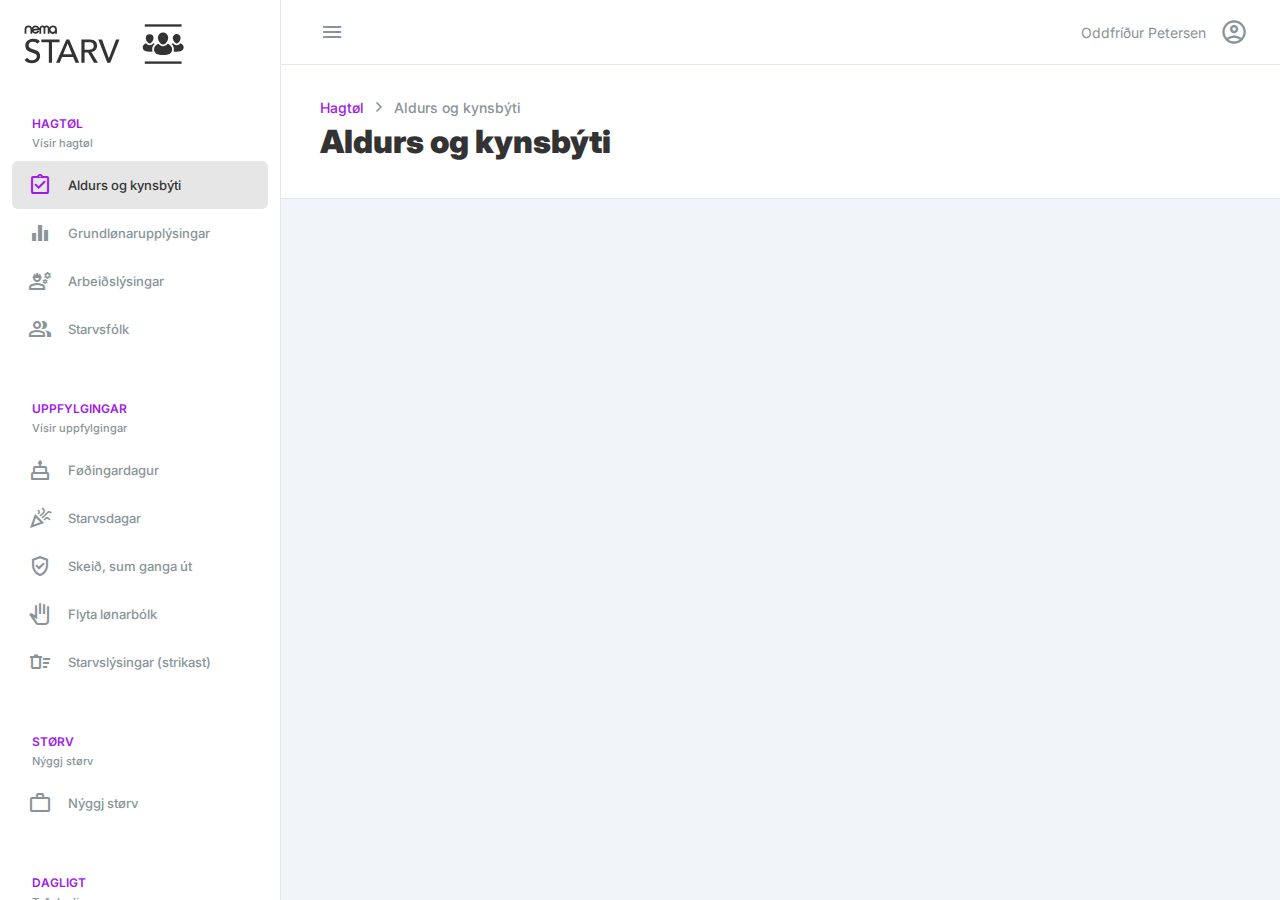
<file: index.html>
<!DOCTYPE html>
<html lang="en">
<head>
    <meta charset="UTF-8">
    <meta http-equiv="X-UA-Compatible" content="IE=edge">
    <meta name="viewport" content="width=device-width, initial-scale=1.0">
    <title>Nema STARV</title>
    <link rel="preconnect" href="https://fonts.googleapis.com">
    <link rel="preconnect" href="https://fonts.gstatic.com" crossorigin>
    <link href="https://fonts.googleapis.com/css2?family=Inter:wght@100;200;300;400;500;600;700;800;900&display=swap" rel="stylesheet">
    <link rel="stylesheet" href="https://fonts.googleapis.com/css2?family=Material+Symbols+Outlined:opsz,wght,FILL,GRAD@24,400,0,0" />
    <link rel="stylesheet" href="style.css">
    <link rel="shortcut icon" href="#">
</head>
<body>

    <section id="sidenav">
        <div class="container">
            <div class="sidenav-wrapper">
                <div class="logo-wrapper">
                    <a href="#">
                        <img class="logo" src="./starv_ikon2-1.svg">
                    </a>
                </div>
                <div class="menu-wrapper">

                    <div class="menu-section">
                        <div class="menu-title">Hagtøl</div>
                        <small>Vísir hagtøl</small>
                        <ul class="menu">
                            <li class="menu-item">
                                <a href="#" class="menu-link active">
                                    <span class="material-symbols-outlined">assignment_turned_in</span>
                                    <span>Aldurs og kynsbýti</span>
                                </a>
                            </li>
                            <li class="menu-item">
                                <a href="#" class="menu-link">
                                    <span class="material-symbols-outlined">equalizer</span>
                                    <span>Grundlønarupplýsingar</span>
                                </a>
                            </li>
                            <li class="menu-item">
                                <a href="#" class="menu-link">
                                    <span class="material-symbols-outlined">engineering</span>
                                    <span>Arbeiðslýsingar</span>
                                </a>
                            </li>
                            <li class="menu-item">
                                <a href="#" class="menu-link">
                                    <span class="material-symbols-outlined">group</span>
                                    <span>Starvsfólk</span>
                                </a>
                            </li>
                        </ul>
                    </div>

                    <div class="menu-section">
                        <div class="menu-title">Uppfylgingar</div>
                        <small>Vísir uppfylgingar</small>
                        <ul class="menu">
                            <li class="menu-item">
                                <a href="#" class="menu-link">
                                    <span class="material-symbols-outlined">cake</span>
                                    <span>Føðingardagur</span>
                                </a>
                            </li>
                            <li class="menu-item">
                                <a href="#" class="menu-link">
                                    <span class="material-symbols-outlined">celebration</span>
                                    <span>Starvsdagar</span>
                                </a>
                            </li>
                            <li class="menu-item">
                                <a href="#" class="menu-link">
                                    <span class="material-symbols-outlined">verified_user</span>
                                    <span>Skeið, sum ganga út</span>
                                </a>
                            </li>
                            <li class="menu-item">
                                <a href="#" class="menu-link">
                                    <span class="material-symbols-outlined">pan_tool</span>
                                    <span>Flyta lønarbólk</span>
                                </a>
                            </li>
                            <li class="menu-item">
                                <a href="#" class="menu-link">
                                    <span class="material-symbols-outlined">delete_sweep</span>
                                    <span>Starvslýsingar (strikast)</span>
                                </a>
                            </li>
                        </ul>
                    </div>

                    <div class="menu-section">
                        <div class="menu-title">Størv</div>
                        <small>Nýggj størv</small>
                        <ul class="menu">
                            <li class="menu-item">
                                <a href="#" class="menu-link">
                                    <span class="material-symbols-outlined">work</span>
                                    <span>Nýggj størv</span>
                                </a>
                            </li>
                        </ul>
                    </div>

                    <div class="menu-section">
                        <div class="menu-title">Dagligt</div>
                        <small>Tað dagliga</small>
                        <ul class="menu">
                            <li class="menu-item">
                                <a href="#" class="menu-link">
                                    <span class="material-symbols-outlined">cake</span>
                                    <span>Deildir</span>
                                </a>
                            </li>
                            <li class="menu-item">
                                <a href="#" class="menu-link">
                                    <span class="material-symbols-outlined">celebration</span>
                                    <span>Mannagongdir</span>
                                </a>
                            </li>
                            <li class="menu-item">
                                <a href="#" class="menu-link">
                                    <span class="material-symbols-outlined">verified_user</span>
                                    <span>Starvslýsingar</span>
                                </a>
                            </li>
                            <li class="menu-item">
                                <a href="#" class="menu-link">
                                    <span class="material-symbols-outlined">pan_tool</span>
                                    <span>Starvsfólk</span>
                                </a>
                            </li>
                        </ul>
                    </div>

                </div>
            </div>
        </div>
    </section>

    <main id="main">

        <section id="navbar">
            <div class="navbar-container">
                <div class="navbar-wrapper">
                    <div id="menu-toggler" onclick="toggleNav()">
                        <span class="material-symbols-outlined">menu</span>
                    </div>
                    <div class="user-profile">
                        <div class="name">Oddfríður Petersen</div>
                        <span class="material-symbols-outlined">account_circle</span>
                    </div>
                </div>
            </div>
        </section>

        <section id="header">
            <div class="header-container">
                <div class="header-wrapper">
                    <div class="breadcrumb">
                        <div class="parent-page">Hagtøl</div>
                        <span class="material-symbols-outlined">chevron_right</span>
                        <div class="current-page">Aldurs og kynsbýti</div>
                    </div>
                    <h1>Aldurs og kynsbýti</h1>
                </div>
            </div>
        </section>

    </main>

    <script src="./main.js"></script>
</body>
</html>
</file>
<file: style.css>
body {
    font-size: 16px;
    padding: 0;
    margin: 0;
    font-family: 'Inter', sans-serif;
    background-color: #F1F5F9;
}
::-webkit-scrollbar {
    width: 5px;
}
::-webkit-scrollbar-track {
    box-shadow: inset 0 0 6px rgba(var(--black-rgb), 0.12);
}
::-webkit-scrollbar-thumb {
    background-color: lightgray;
    border-radius: 5px;
}
:root {
    --black: #333333;
    --gray: #899499;
    --light-gray: #F8F5F2;
    --red: #F00062;
    --green: #54AF9B;
    --blue: #268CC8;
    --purple: #A01BE6;
    --yellow: #CEC35F;

    --black-rgb: 51, 51, 51;
}

/* General */
h1 {
    font-size: 2rem;
    font-weight: 900;
    color: var(--black);
}
small {
    font-size: 11px;
    font-weight: 500;
    color: var(--gray);
}
.container {
    max-width: 1200px;
    padding: 0px 12px;
    margin: 0 auto;
}

/* Main */
main {
    margin-left: 280px;
    transition: margin-left .5s;
}

/* Sidenav */
section#sidenav {
    position: fixed;
    top: 0px;
    left: 0px;
    overflow: hidden;
    width: 280px;
    height: 100%;
    background-color: #FFFFFF;
    border-right: 1px solid #E2E8F0;
    transition: 0.5s;
}
section#sidenav:hover {
    overflow-y: scroll;
}
.sidenav-wrapper {
    padding: 24px 0px;
}
.logo {
    height: 40px;
    padding: 0px 12px;
}
.menu-section {
    margin-top: 3rem;
}
.menu-section small {
    padding: 0px 20px;
}
.menu-title {
    font-size: 12px;
    font-weight: 600;
    text-transform: uppercase;
    color: var(--purple);
    padding: 0px 20px;
}
.menu {
    margin: 10px 0px;
    padding: 0px;
    list-style: none;
}
.menu-link {
    display: flex;
    align-items: center;
    border-radius: 6px;
    padding: 12px 16px;
    color: var(--gray);
    text-decoration: none;
    font-size: 13px;
    font-weight: 500;
}
.menu-link .material-symbols-outlined {
    margin-right: 16px;
}
.menu-link:hover {
    background-color: rgba(var(--black-rgb), 0.12);
    color: var(--black);
}
.active {
    background-color: rgba(var(--black-rgb), 0.12);
    color: var(--black);
}
.active .material-symbols-outlined {
    color: var(--purple);
}

/* Navbar */
section#navbar {
    background-color: #FFFFFF;
    border-bottom: 1px solid #E2E8F0;
}
.navbar-container {
    padding: 0px 32px;
}
.navbar-wrapper {
    padding: 12px 0px;
    display: flex;
    justify-content: space-between;
    align-items: center;
}
#menu-toggler {
    display: flex;
    align-items: center;
    justify-content: center;
    width: 40px;
    height: 40px;
    border-radius: 100%;
    cursor: pointer;
    transition: all 100ms ease-in-out;
    color: var(--gray);
}
#menu-toggler:hover {
    background-color: rgba(var(--black-rgb), 0.12);
    color: var(--black);
}
.user-profile {
    display: flex;
    align-items: center;
    cursor: pointer;
}
.name {
    font-size: 14px;
    font-weight: 400;
    color: var(--gray);
    margin-right: 14px;
}
.user-profile .material-symbols-outlined {
    font-size: 28px;
    color: var(--gray);
}

/* Header */
section#header {
    background-color: #FFFFFF;
    border-bottom: 1px solid #E2E8F0;
}
.header-container {
    padding: 0px 40px;
}
.header-wrapper {
    padding: 32px 0px;
}
.breadcrumb {
    display: flex;
    align-items: center;
}
.breadcrumb .material-symbols-outlined {
    color: var(--gray);
    font-size: 20px;
    margin: 0px 5px;
}
.parent-page {
    font-size: 14px;
    font-weight: 500;
    color: var(--purple);
}
.current-page {
    font-size: 14px;
    font-weight: 500;
    color: var(--gray);
}
#header h1 {
    margin: 5px 0px;
}
</file>
